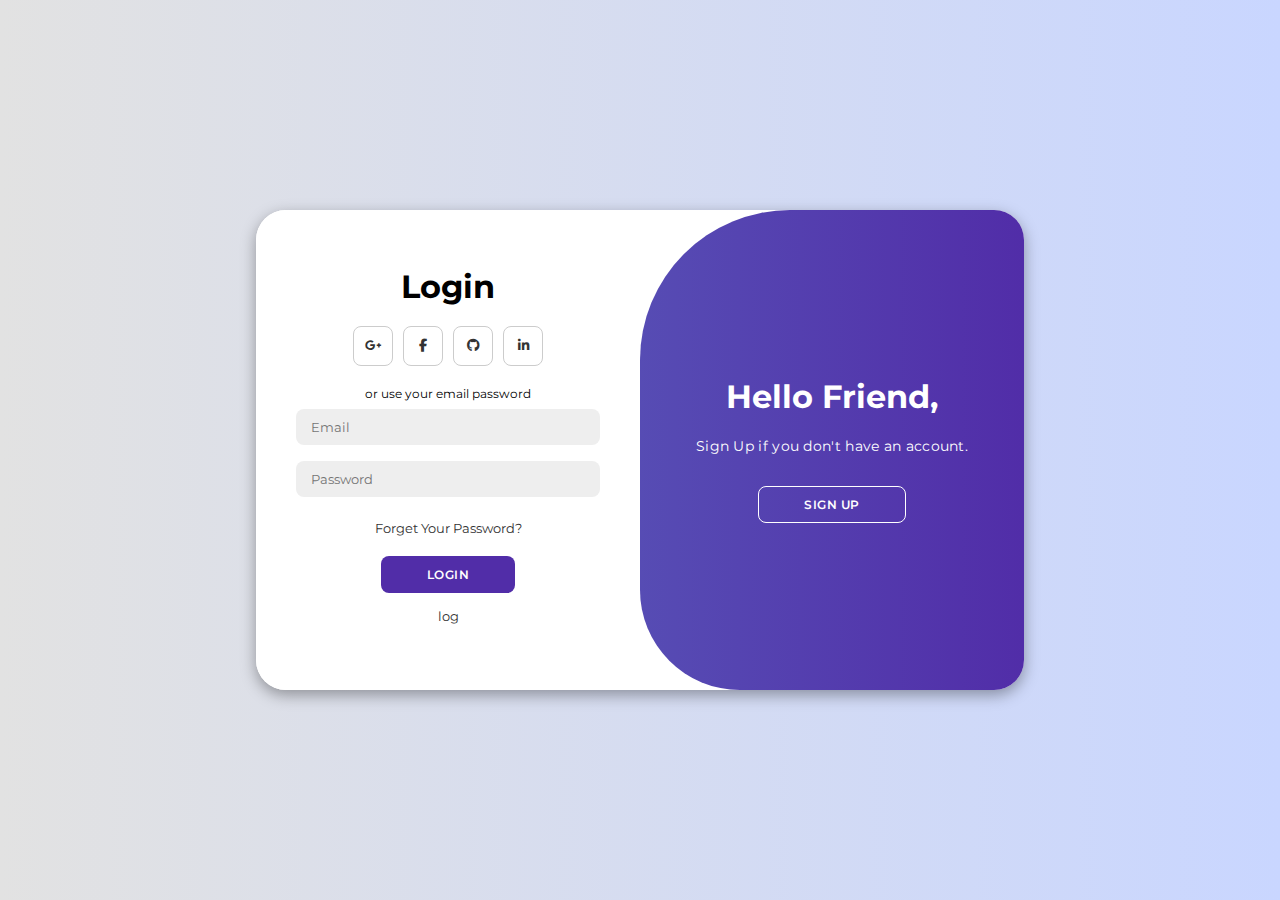
<file: login_signup.html>
<!DOCTYPE html>
<html lang="en">

<head>
    <meta charset="UTF-8">
    <meta name="viewport" content="width=device-width, initial-scale=1.0">
    <link rel="stylesheet" href="https://cdnjs.cloudflare.com/ajax/libs/font-awesome/6.4.2/css/all.min.css">
    <link rel="stylesheet" href="styles.css">
    <title> Login</title>
</head>

<body>

    <div class="container" id="container">
        <div class="form-container sign-up">
            <form>
                <h1>Create Account</h1>
                <div class="social-icons">
                    <a href="#" class="icon"><i class="fa-brands fa-google-plus-g"></i></a>
                    <a href="#" class="icon"><i class="fa-brands fa-facebook-f"></i></a>
                    <a href="#" class="icon"><i class="fa-brands fa-github"></i></a>
                    <a href="#" class="icon"><i class="fa-brands fa-linkedin-in"></i></a>
                </div>
                <span>or use your email for registeration</span>
                <input type="text" placeholder="Name">
                <input type="email" placeholder="Email">
                <input type="password" placeholder="Password">
                <button>Sign Up</button>
            </form>
        </div>
        <div class="form-container sign-in">
            <form>
                <h1>Login</h1>
                <div class="social-icons">
                    <a href="#" class="icon"><i class="fa-brands fa-google-plus-g"></i></a>
                    <a href="#" class="icon"><i class="fa-brands fa-facebook-f"></i></a>
                    <a href="#" class="icon"><i class="fa-brands fa-github"></i></a>
                    <a href="#" class="icon"><i class="fa-brands fa-linkedin-in"></i></a>
                </div>
                <span>or use your email password</span>
                <input type="email" placeholder="Email">
                <input type="password" placeholder="Password">
                <a href="#">Forget Your Password?</a>
                <button>Login</button>
                <a href="/dashboard.html">log</a>
            </form>
        </div>
        <div class="toggle-container">
            <div class="toggle">
                <div class="toggle-panel toggle-left">
                    <h1>Welcome Back</h1>
                    <p>Log in to access your dashboard</p>
                    <button class="hidden" id="login">Login</button>
                </div>
                <div class="toggle-panel toggle-right">
                    <h1>Hello Friend,</h1>
                    <p> Sign Up if you don't have an account.</p>
                    <button class="hidden" id="register">Sign Up</button>
                </div>
            </div>
        </div>
    </div>

    <script src="login.js"></script>
</body>

</html>
</file>
<file: styles.css>
@import url('https://fonts.googleapis.com/css2?family=Montserrat:wght@300;400;500;600;700&display=swap');

*{
    margin: 0;
    padding: 0;
    box-sizing: border-box;
    font-family: 'Montserrat', sans-serif;
}

body{
    background-color: #c9d6ff;
    background: linear-gradient(to right, #e2e2e2, #c9d6ff);
    display: flex;
    align-items: center;
    justify-content: center;
    flex-direction: column;
    height: 100vh;
}

.container{
    background-color: #fff;
    border-radius: 30px;
    box-shadow: 0 5px 15px rgba(0, 0, 0, 0.35);
    position: relative;
    overflow: hidden;
    width: 768px;
    max-width: 100%;
    min-height: 480px;
}

.container p{
    font-size: 14px;
    line-height: 20px;
    letter-spacing: 0.3px;
    margin: 20px 0;
}

.container span{
    font-size: 12px;
}

.container a{
    color: #333;
    font-size: 13px;
    text-decoration: none;
    margin: 15px 0 10px;
}

.container button{
    background-color: #512da8;
    color: #fff;
    font-size: 12px;
    padding: 10px 45px;
    border: 1px solid transparent;
    border-radius: 8px;
    font-weight: 600;
    letter-spacing: 0.5px;
    text-transform: uppercase;
    margin-top: 10px;
    cursor: pointer;
}

.container button.hidden{
    background-color: transparent;
    border-color: #fff;
}

.container form{
    background-color: #fff;
    display: flex;
    align-items: center;
    justify-content: center;
    flex-direction: column;
    padding: 0 40px;
    height: 100%;
}

.container input{
    background-color: #eee;
    border: none;
    margin: 8px 0;
    padding: 10px 15px;
    font-size: 13px;
    border-radius: 8px;
    width: 100%;
    outline: none;
}

.form-container{
    position: absolute;
    top: 0;
    height: 100%;
    transition: all 0.6s ease-in-out;
}

.sign-in{
    left: 0;
    width: 50%;
    z-index: 2;
}

.container.active .sign-in{
    transform: translateX(100%);
}

.sign-up{
    left: 0;
    width: 50%;
    opacity: 0;
    z-index: 1;
}

.container.active .sign-up{
    transform: translateX(100%);
    opacity: 1;
    z-index: 5;
    animation: move 0.6s;
}

@keyframes move{
    0%, 49.99%{
        opacity: 0;
        z-index: 1;
    }
    50%, 100%{
        opacity: 1;
        z-index: 5;
    }
}

.social-icons{
    margin: 20px 0;
}

.social-icons a{
    border: 1px solid #ccc;
    border-radius: 20%;
    display: inline-flex;
    justify-content: center;
    align-items: center;
    margin: 0 3px;
    width: 40px;
    height: 40px;
}

.toggle-container{
    position: absolute;
    top: 0;
    left: 50%;
    width: 50%;
    height: 100%;
    overflow: hidden;
    transition: all 0.6s ease-in-out;
    border-radius: 150px 0 0 100px;
    z-index: 1000;
}

.container.active .toggle-container{
    transform: translateX(-100%);
    border-radius: 0 150px 100px 0;
}

.toggle{
    background-color: #512da8;
    height: 100%;
    background: linear-gradient(to right, #5c6bc0, #512da8);
    color: #fff;
    position: relative;
    left: -100%;
    height: 100%;
    width: 200%;
    transform: translateX(0);
    transition: all 0.6s ease-in-out;
}

.container.active .toggle{
    transform: translateX(50%);
}

.toggle-panel{
    position: absolute;
    width: 50%;
    height: 100%;
    display: flex;
    align-items: center;
    justify-content: center;
    flex-direction: column;
    padding: 0 30px;
    text-align: center;
    top: 0;
    transform: translateX(0);
    transition: all 0.6s ease-in-out;
}

.toggle-left{
    transform: translateX(-200%);
}

.container.active .toggle-left{
    transform: translateX(0);
}

.toggle-right{
    right: 0;
    transform: translateX(0);
}

.container.active .toggle-right{
    transform: translateX(200%);
}
</file>
